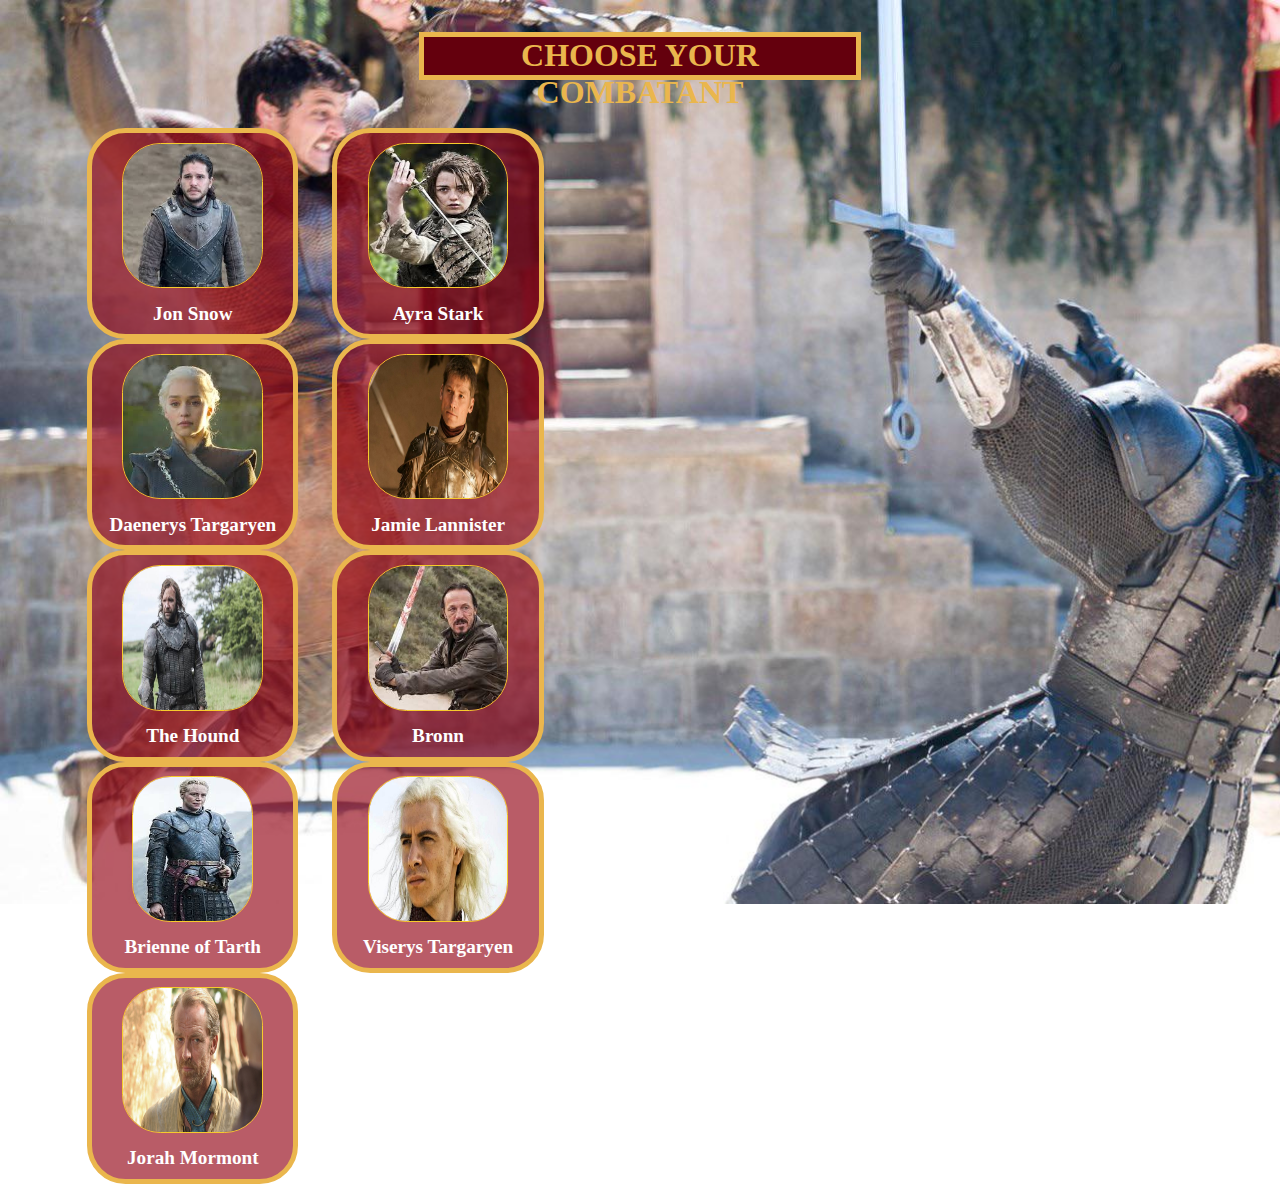
<file: index.html>
<!DOCTYPE html>
<html lang="en">
<head>
    <meta charset="UTF-8">
    <meta name="viewport" content="width=device-width, initial-scale=1.0">
    <title>Game of Thrones</title>
    <link rel="stylesheet" href="./css/style.css">
</head>
<body>
    <main>
        <h1>CHOOSE YOUR COMBATANT </h1>
        <section id="gameofthrones">
           <ul>
            <li class="col1-item1" id="jonSnow"><img src="./img/jon-snow.jpg" alt='jonSnow'>Jon Snow</li>
            <li class="col1-item2" id="aryaStark"><img src="./img/arya-stark.jpg" alt="aryaStark">Ayra Stark</li>
            <li class="coll-item3" id="daenerys"><img src="./img/daenerys.jpg" alt="daenerys">Daenerys Targaryen</li>
            <li class="coll-item4" id="jamieLannister"><img src="./img/jaime-lannister.jpg" alt="jamieLannister">Jamie Lannister</li>
            <li class="coll-item5" id="theHound"><img src="./img/the-hound.jpg" alt="theHound">The Hound</li>
            <li class="coll-item6" id="bronn"><img src="./img/bronn.jpg" alt="bronn">Bronn</li>
            <li class="coll-item7" id="brienne"><img src="./img/brienne-tarth.jpeg" alt="brienne">Brienne of Tarth</li>
            <li class="coll-item8" id="viserys"><img src="./img/viserys-targaryan.jpg" alt="viserys">Viserys Targaryen</li>
            <li class="coll-item9" id="jorah"><img src="./img/jorah-mormont.jpg" alt="jorahMormont">Jorah Mormont</li>
           </ul>
           <div id="pictureHolder"></div>
        </section>
    </main>
    <script src="./js/main.js"></script>
</body>
</html>
</file>
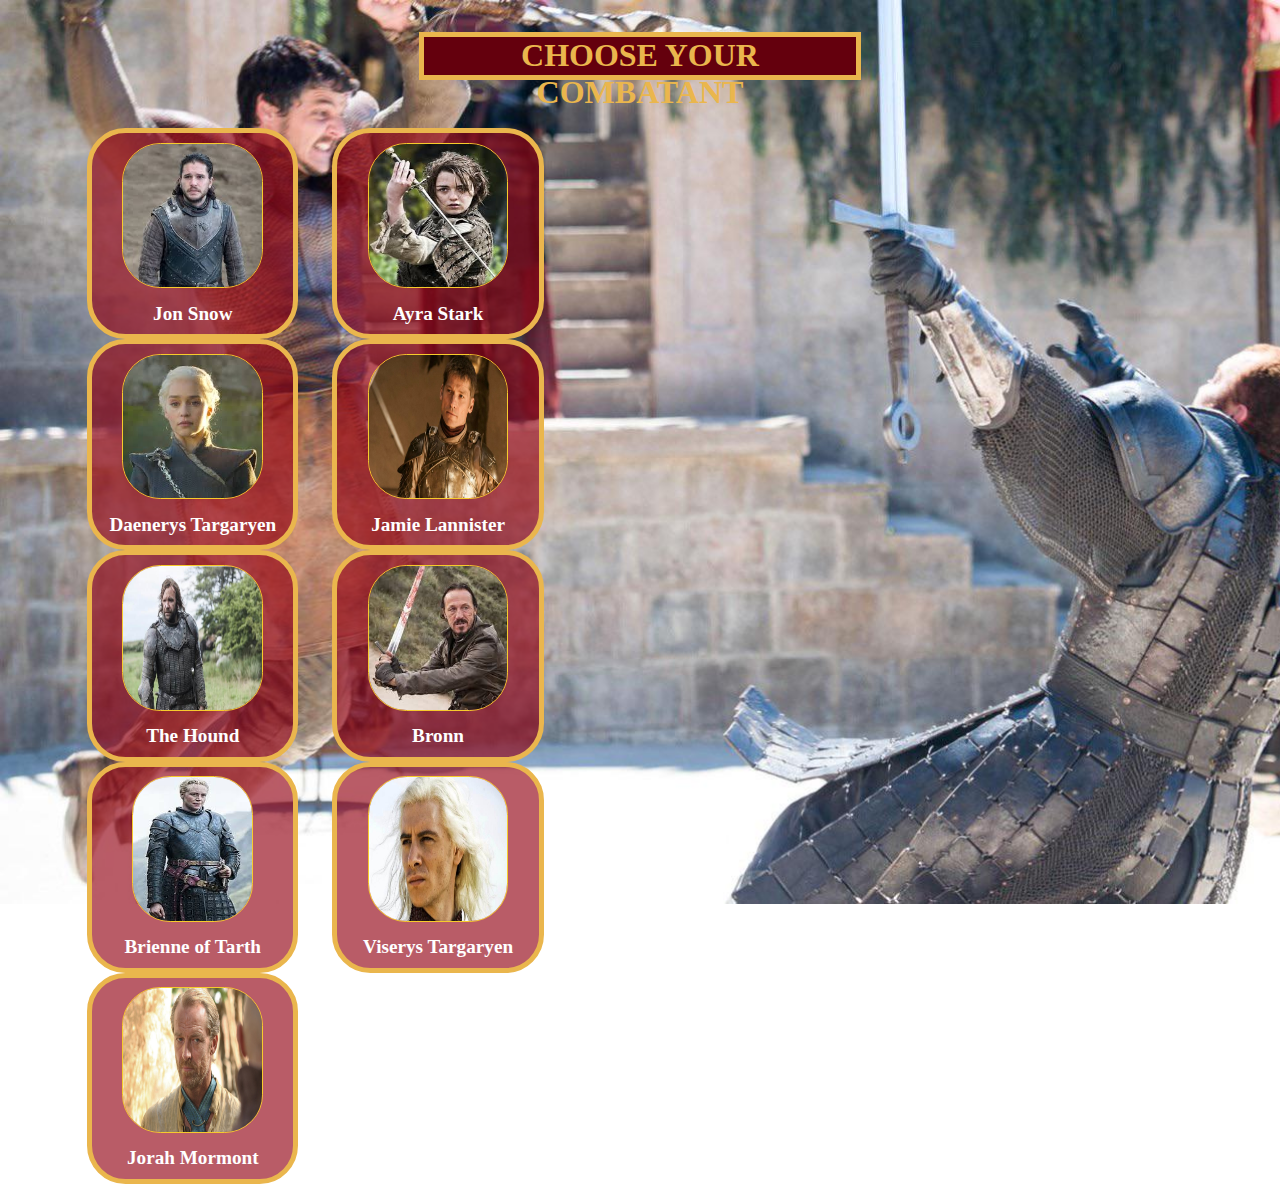
<file: got.html>
<!DOCTYPE html>
<html lang="en">
<head>
    <meta charset="UTF-8">
    <meta name="viewport" content="width=device-width, initial-scale=1.0">
    <title>Game of Thrones</title>
    <link rel="stylesheet" href="./css/style.css">
</head>
<body>
    <main>
        <h1>CHOOSE YOUR COMBATANT </h1>
        <section id="gameofthrones">
           <ul>
            <li class="col1-item1" id="jonSnow"><img src="./img/jon-snow.jpg" alt='jonSnow'>Jon Snow</li>
            <li class="col1-item2" id="aryaStark"><img src="./img/arya-stark.jpg" alt="aryaStark">Ayra Stark</li>
            <li class="coll-item3" id="daenerys"><img src="./img/daenerys.jpg" alt="daenerys">Daenerys Targaryen</li>
            <li class="coll-item4" id="jamieLannister"><img src="./img/jaime-lannister.jpg" alt="jamieLannister">Jamie Lannister</li>
            <li class="coll-item5" id="theHound"><img src="./img/the-hound.jpg" alt="theHound">The Hound</li>
            <li class="coll-item6" id="bronn"><img src="./img/bronn.jpg" alt="bronn">Bronn</li>
            <li class="coll-item7" id="brienne"><img src="./img/brienne-tarth.jpeg" alt="brienne">Brienne of Tarth</li>
            <li class="coll-item8" id="viserys"><img src="./img/viserys-targaryan.jpg" alt="viserys">Viserys Targaryen</li>
            <li class="coll-item9" id="jorah"><img src="./img/jorah-mormont.jpg" alt="jorahMormont">Jorah Mormont</li>
           </ul>
           <div id="pictureHolder"></div>
        </section>
    </main>
    <script src="./js/main.js"></script>
</body>
</html>
</file>
<file: css/style.css>
* {
    -webkit-box-sizing: border-box;
    -moz-box-sizing: border-box;
    box-sizing: border-box;
}


body {
    background-image: url('../img/trialbycombat.jpeg');
    background-size: cover;
    background-repeat: no-repeat;
}

h1 {
    color: rgb(234, 182, 77);
    text-align: center;
    margin: 1em auto .5em auto;
    width: 35%;
    height: 1.5em;
    background-color: rgba(100,0,13);
    border: 5px solid rgb(234, 182, 77);
}

#gameofthrones {
    display: flex;
    width: 90%;
    height: 50em;
    /* border: 3px solid white; */
    /* border: 3px solid rgb(147, 4, 22);
    background-color: rgba(234, 182, 77, 70%); */
    margin: auto auto;
}

ul {
    display: flex;
    /* border: 1px solid black; */
    width: 45%;
    height: 95%;
    flex-wrap: wrap;
    justify-content: space-between;
    padding: 1em;
}

li img {
    width: 70%;
    height: 80%;
    margin: 0 auto;
    text-align: center;
    border-radius: 2em;
    border: 1px solid rgb(247, 203, 44)

}

li {
    list-style-type: none;
    text-align: center;
    border: 5px solid rgb(234, 182, 77);
    width: 11em;
    height: 11em;
    background-color: rgba(147, 4, 22, 65%);
    font-weight: 700;
    font-size: 1.2em;
    justify-content: space-between;
    display: flex;
    flex-direction: column;
    padding: .5em 0 .5em 0;
    border-radius: 2em;
    color: white   
}

li:hover {
    background-color: rgba(147, 4, 22);
    border-color: rgb(247, 203, 44);
    color:  rgb(247, 203, 44)
}

#daenerys {
    font-size: 1.2em
}
#brienne img {
    width: 60%;
    height: 80%
}



#theHound img {
    width: 70%;
    height: 80%;
    object-position: 40%;


}

div {
    height: 90%;
    width: 60%;
}

div.active {
    border: 5px solid rgb(234, 182, 77);
}
</file>
